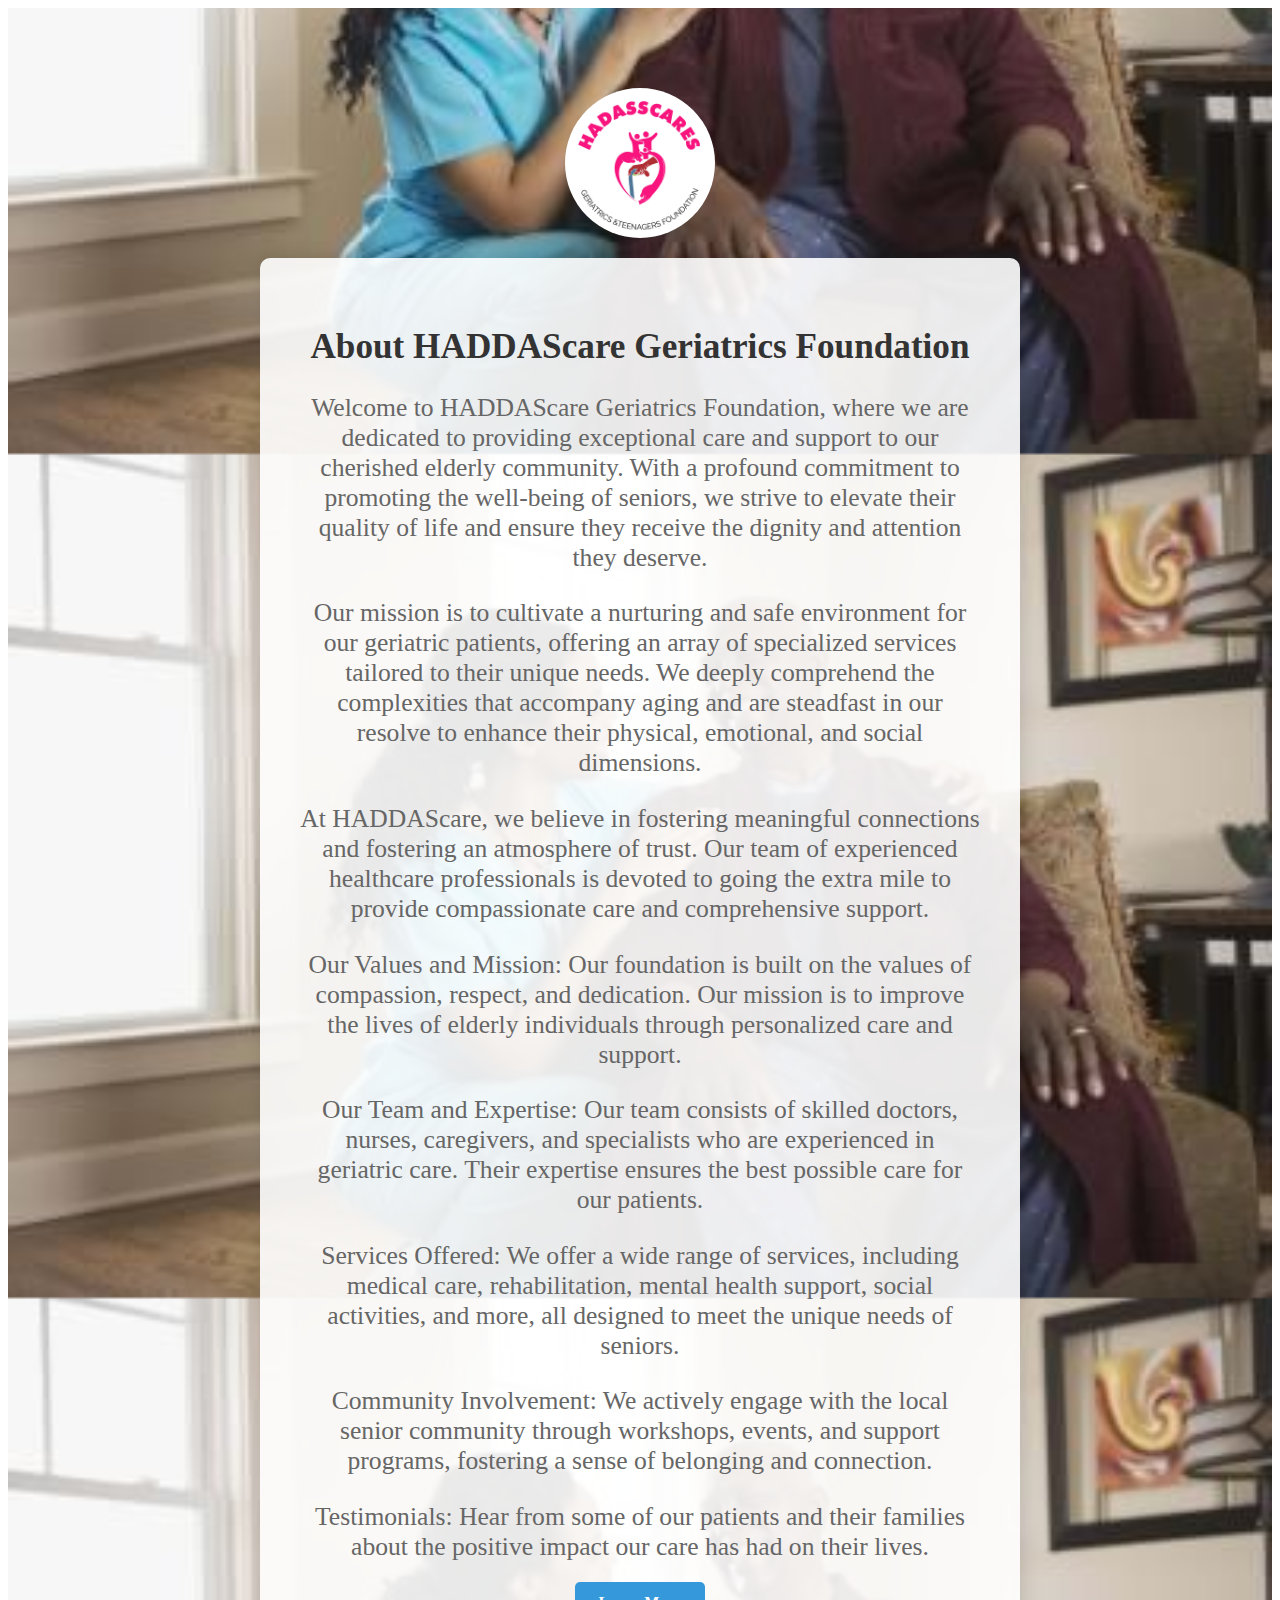
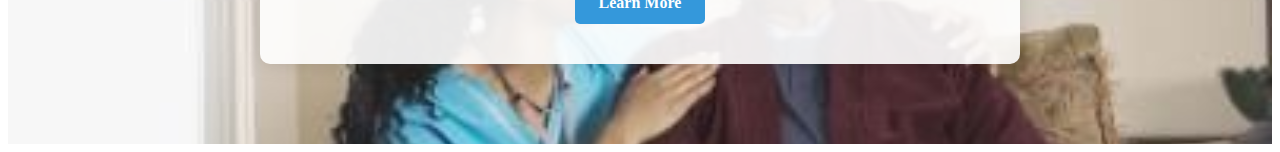
<file: about us/about.html>
<!DOCTYPE html>
<html lang="en">
<head>
    <meta charset="UTF-8">
    <meta name="viewport" content="width=device-width, initial-scale=1.0">
    <title>Document</title>
    <link rel="stylesheet" href="about.css">
</head>
<body>
    <section class="about-us">
        <div class="about-container">
          <div class="about-image">
            <img src="/images/IMG-20230723-WA0018.jpg" alt="About Us Image">
          </div>
          <div class="about-content">
            <h2>About HADDAScare Geriatrics Foundation</h2>
            <p>
              Welcome to HADDAScare Geriatrics Foundation, where we are dedicated to providing exceptional care and support to our cherished elderly community. With a profound commitment to promoting the well-being of seniors, we strive to elevate their quality of life and ensure they receive the dignity and attention they deserve.
            </p>
            <p>
              Our mission is to cultivate a nurturing and safe environment for our geriatric patients, offering an array of specialized services tailored to their unique needs. We deeply comprehend the complexities that accompany aging and are steadfast in our resolve to enhance their physical, emotional, and social dimensions.
            </p>
            <p>
              At HADDAScare, we believe in fostering meaningful connections and fostering an atmosphere of trust. Our team of experienced healthcare professionals is devoted to going the extra mile to provide compassionate care and comprehensive support.
            </p>
            <p>
              Our Values and Mission: Our foundation is built on the values of compassion, respect, and dedication. Our mission is to improve the lives of elderly individuals through personalized care and support.
            </p>
            <p>
              Our Team and Expertise: Our team consists of skilled doctors, nurses, caregivers, and specialists who are experienced in geriatric care. Their expertise ensures the best possible care for our patients.
            </p>
            <p>
              Services Offered: We offer a wide range of services, including medical care, rehabilitation, mental health support, social activities, and more, all designed to meet the unique needs of seniors.
            </p>
            <p>
              Community Involvement: We actively engage with the local senior community through workshops, events, and support programs, fostering a sense of belonging and connection.
            </p>
            <p>
              Testimonials: Hear from some of our patients and their families about the positive impact our care has had on their lives.
            </p>
            <a href="#" class="explore-button">Learn More</a>
          </div>
        </div>
      </section>
      
</body>
</html>
</file>
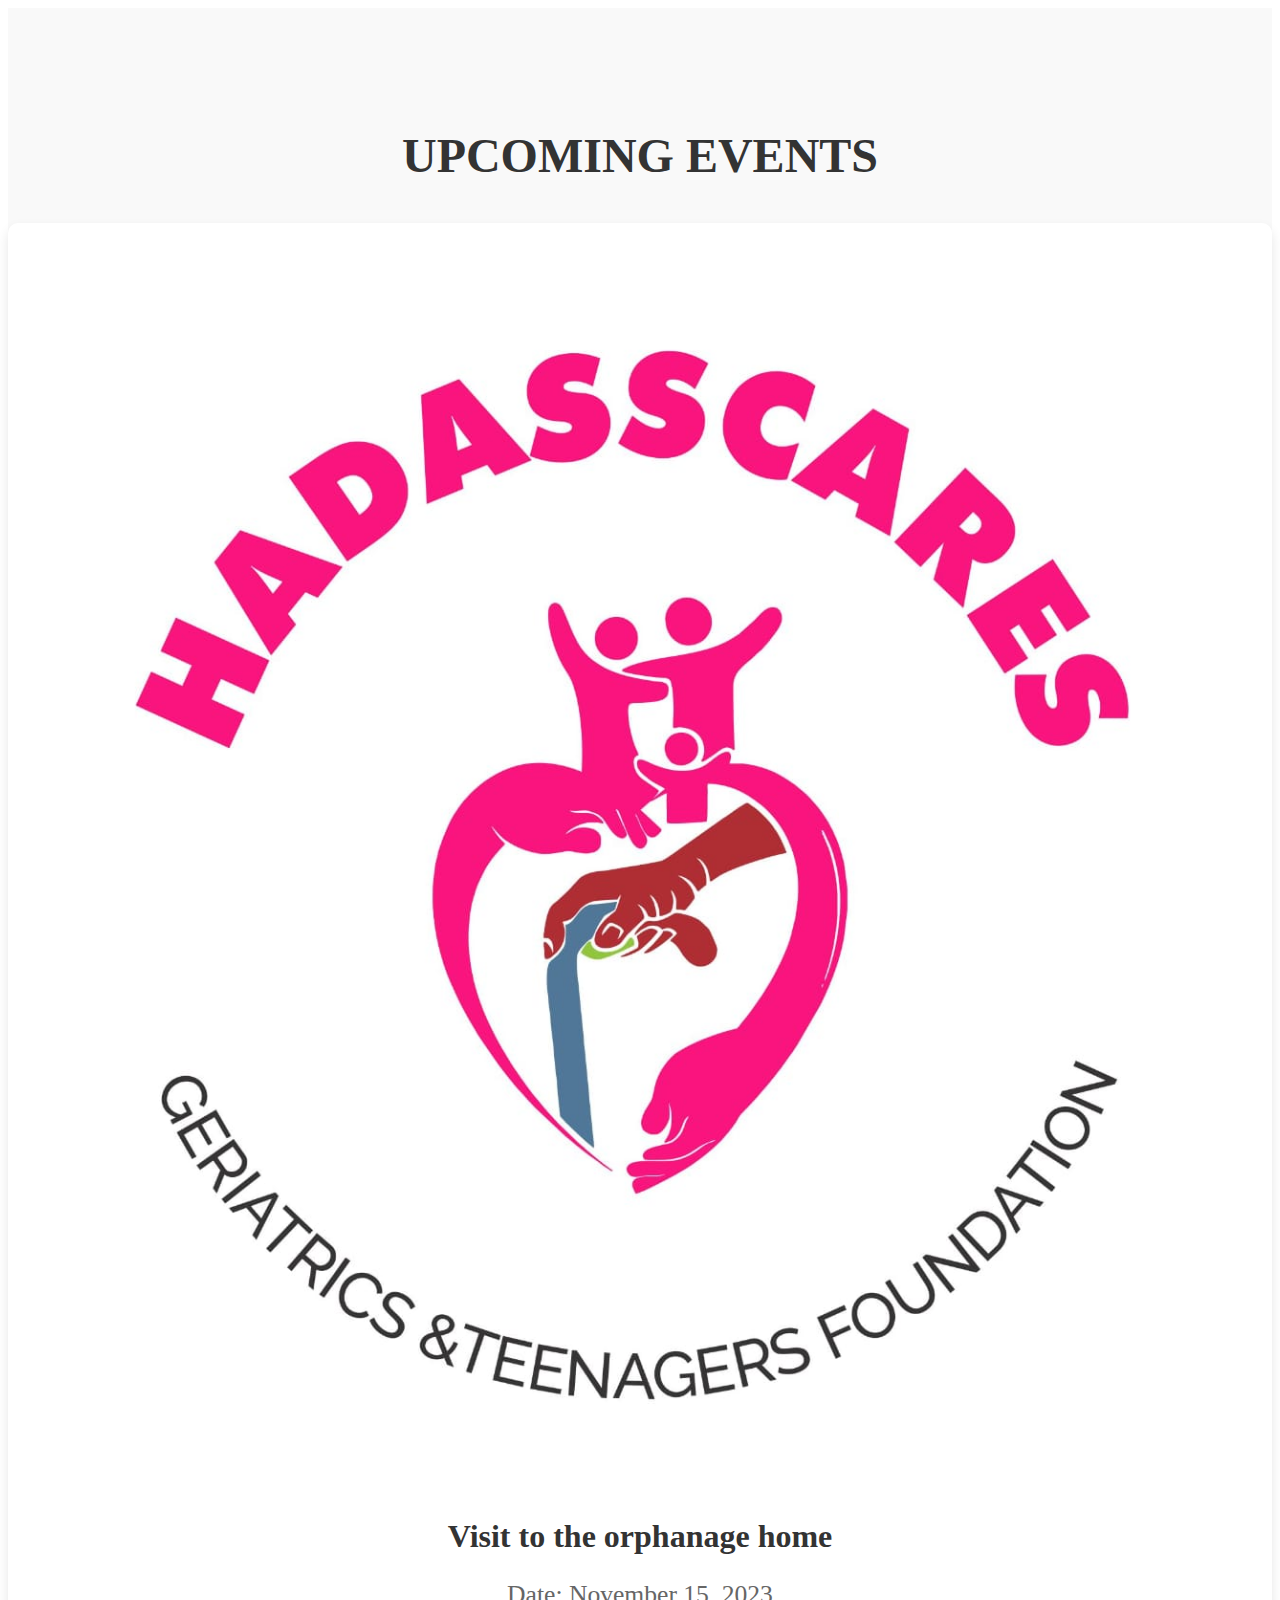
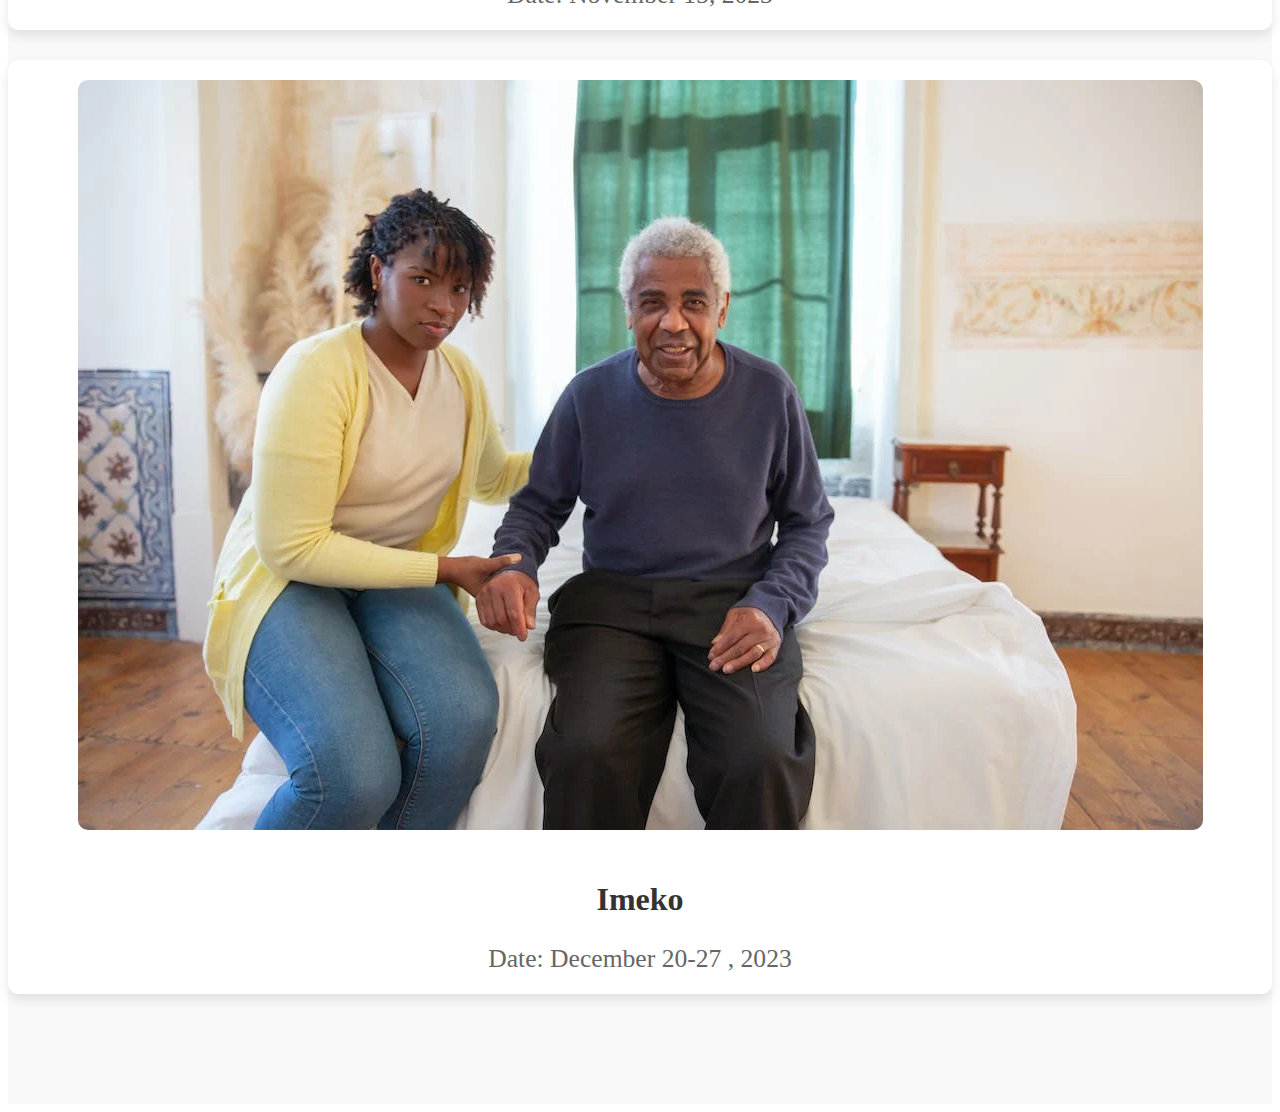
<file: Event/Event.html>
<!DOCTYPE html>
<html lang="en">
<head>
    <meta charset="UTF-8">
    <meta name="viewport" content="width=device-width, initial-scale=1.0">
    <title>Document</title>
    <link rel="stylesheet" href="Event.css">
</head>
<body>
    <section class="events">
        <h2>Upcoming Events</h2>
        <div class="event-card" id="event1">
            <img src="/images/IMG-20230723-WA0018.jpg" alt="Event 1">
            <h3>Visit to the orphanage home</h3>
            <p>Date: November 15, 2023</p>
        </div>
        <div class="event-card" id="event2">
            <img src="/images/pexels-photo-7551671.webp" alt="Event 2">
            <h3>Imeko</h3>
            <p>Date: December 20-27 , 2023</p>
        </div>
        <!-- Add more event cards here -->
    </section>
    <script src="Event.js"></script>
</body>
</html>
</file>
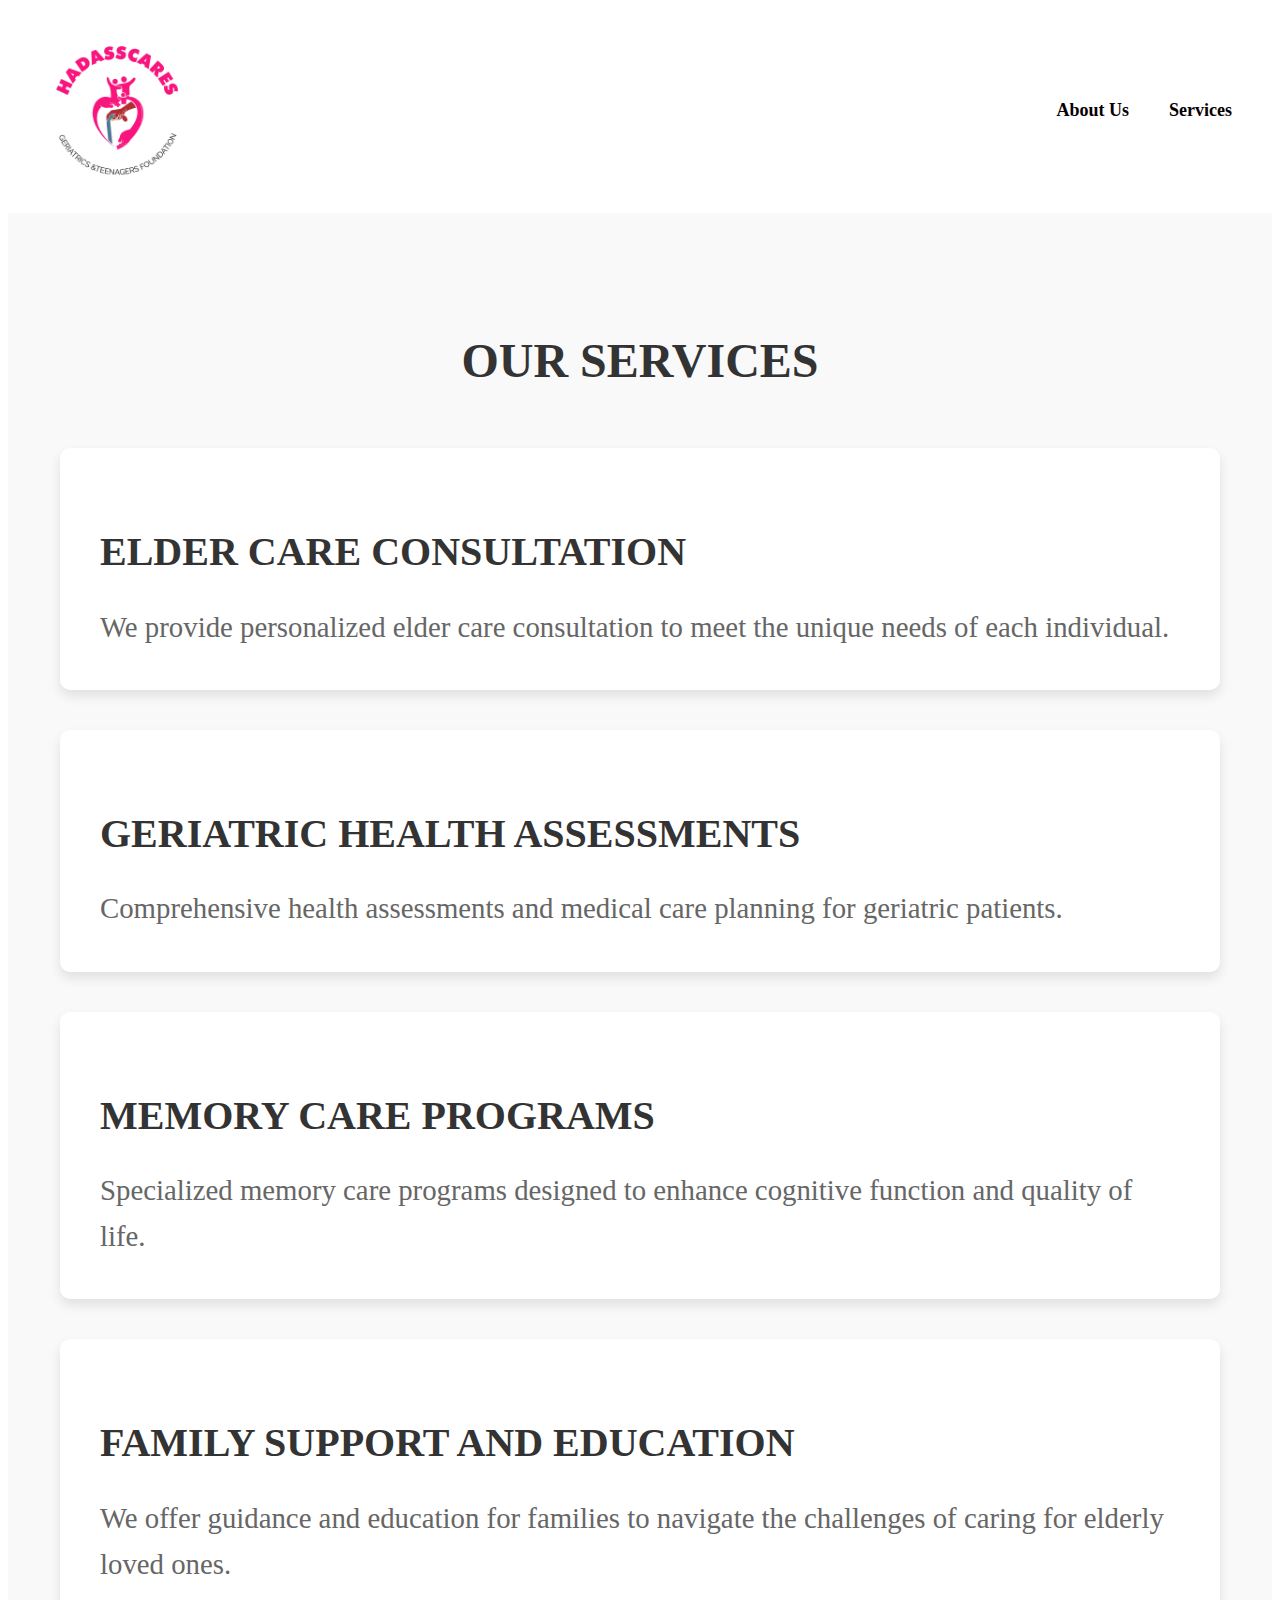
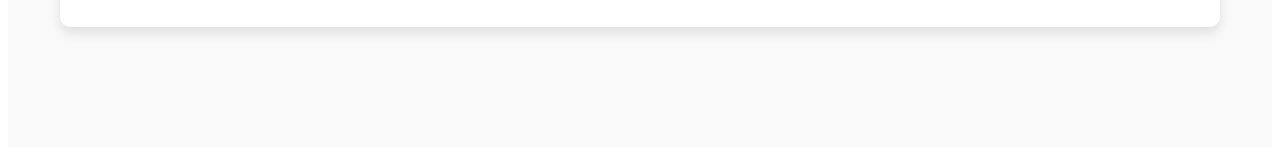
<file: Services/service.html>
<!DOCTYPE html>
<html lang="en">
<head>
    <meta charset="UTF-8">
    <meta name="viewport" content="width=device-width, initial-scale=1.0">
    <title>Document</title>
    <link rel="stylesheet" href="service.css">
</head>
<body>
    <header class="navbar">
        <div class="logo">
            <a href="/Homepage/index.html">
                <img src="/images/IMG-20230723-WA0018.jpg" alt="Geriatrics Foundation Logo">
            </a>
        </div>
        <ul>
            <li><a href="/about us/about.html">About Us</a></li>
            <li><a href="/Services/service.html ">Services</a></li>
            <!-- Add more navigation items here -->
        </ul>
    </header>
    <section class="services">
        <div class="services-container">
            <h2>Our Services</h2>
            <div class="service">
                <h3>Elder Care Consultation</h3>
                <p>We provide personalized elder care consultation to meet the unique needs of each individual.</p>
            </div>
            <div class="service">
                <h3>Geriatric Health Assessments</h3>
                <p>Comprehensive health assessments and medical care planning for geriatric patients.</p>
            </div>
            <div class="service">
                <h3>Memory Care Programs</h3>
                <p>Specialized memory care programs designed to enhance cognitive function and quality of life.</p>
            </div>
            <div class="service">
                <h3>Family Support and Education</h3>
                <p>We offer guidance and education for families to navigate the challenges of caring for elderly loved ones.</p>
            </div>
        </div>
    </section>
    <script src="service.js"></script>
    
</body>
</html>
</file>
<file: about us/about.css>
/* Add these styles to your existing CSS */

.about-us {
    background-color: #f9f9f9;
    padding: 80px 0;
    background-image: url('/images/How to Become an Elder Care Consultant.jfif'); /* Replace with your pattern image */
    background-size: contain;
    background-position: center;
}

.about-container {
    display: flex;
    flex-direction: column;
    align-items: center;
    max-width: 800px;
    margin: 0 auto;
    padding: 0 20px;
    box-sizing: border-box;
}

.about-image {
    position: relative;
    width: 150px; /* Adjust the width and height as needed */
    height: 150px; /* Keep the dimensions equal for a perfect circle */
    border-radius: 50%; /* Make it circular */
    overflow: hidden;
    margin-bottom: 20px; /* Add some spacing */
}

.about-image img {
    display: block;
    width: 100%;
    height: 100%;
    object-fit: cover;
    transition: transform 0.3s;
}

.about-image:hover img {
    transform: scale(1.05);
}

.about-content {
    text-align: center;
    background-color: rgba(255, 255, 255, 0.9);
    border-radius: 10px;
    box-shadow: 0px 0px 20px rgba(0, 0, 0, 0.15);
    padding: 40px;
}

.about-content h2 {
    color: #333;
    font-size: 2.2rem;
    margin-bottom: 15px;
    font-weight: 700;
}

.about-content p {
    color: #666;
    font-size: 1.6rem;
    margin-bottom: 20px;
}

.explore-button {
    display: inline-block;
    padding: 12px 24px;
    background-color: #3498db;
    color: white;
    text-decoration: none;
    border-radius: 5px;
    font-weight: bold;
    transition: background-color 0.3s;
}

.explore-button:hover {
    background-color: #2670b8;
}

/* Media queries for responsiveness */

@media (max-width: 768px) {
    .about-container {
        max-width: 100%;
    }

    .about-content {
        padding: 20px;
    }

    .about-content h2 {
        font-size: 2rem;
    }

    .about-content p {
        font-size: 1.4rem;
    }
}
</file>
<file: Event/Event.css>
/* Events Styles */

.events {
    background-color: #f9f9f9;
    padding: 80px 0;
    text-align: center;
}

.events h2 {
    color: #333;
    font-size: 3rem;
    margin-bottom: 40px;
    font-weight: 700;
    text-transform: uppercase;
}

.event-card {
    background-color: white;
    border-radius: 10px;
    box-shadow: 0 6px 12px rgba(0, 0, 0, 0.1);
    padding: 20px;
    margin-bottom: 30px;
    transition: transform 0.3s, box-shadow 0.3s;
}

.event-card:hover {
    box-shadow: 0 8px 16px rgba(0, 0, 0, 0.15);
    transform: translateY(-5px);
}

.event-card img {
    max-width: 100%;
    border-radius: 10px;
    margin-bottom: 15px;
}

.event-card h3 {
    color: #333;
    font-size: 2rem;
    margin-bottom: 10px;
    font-weight: 600;
}

.event-card p {
    color: #666;
    font-size: 1.6rem;
    margin-bottom: 0;
}
</file>
<file: Services/service.css>
/* Add these styles to your existing CSS */

.services {
    background-color: #f9f9f9;
    padding: 80px 0;
    position: relative;
}

.services-container {
    max-width: 1200px;
    margin: 0 auto;
    padding: 0 20px;
    box-sizing: border-box;
    text-align: center;
}

.services h2 {
    color: #333;
    font-size: 3rem;
    margin-bottom: 60px;
    font-weight: 700;
    text-transform: uppercase;
}

.service {
    background-color: #fff;
    border-radius: 10px;
    box-shadow: 0 6px 12px rgba(0, 0, 0, 0.1);
    padding: 40px;
    margin-bottom: 40px;
    text-align: left;
    transition: transform 0.3s, box-shadow 0.3s;
}

.service h3 {
    color: #333;
    font-size: 2.5rem;
    margin-bottom: 20px;
    font-weight: 600;
    text-transform: uppercase;
}

.service p {
    color: #666;
    font-size: 1.8rem;
    line-height: 1.6;
    margin-bottom: 0;
}

.service:hover {
    box-shadow: 0 8px 16px rgba(0, 0, 0, 0.15);
    transform: translateY(-5px);
}

/* Slideshow Styles */

.slideshow-container {
    position: relative;
    width: 100%;
    max-height: 400px;
    overflow: hidden;
    margin-top: 40px;
    border-radius: 10px;
}

.slideshow-image {
    width: 100%;
    height: auto;
    opacity: 0.6;
    transition: opacity 0.3s;
}

/* Media queries for responsiveness */

@media (max-width: 1200px) {
    .services-container {
        padding: 0 40px;
    }
}

@media (max-width: 768px) {
    .service {
        padding: 30px;
    }

    .service h3 {
        font-size: 2rem;
    }

    .service p {
        font-size: 1.6rem;
    }
}

.logo {
    margin-right: auto;
    padding: 15px;
}

.logo img {
    width: 150px;
    height: 150px;
    object-fit: contain;
}

/* Navbar Styles */

.navbar {
    display: flex;
    align-items: center;
    padding: 10px 20px;
}

.navbar ul {
    list-style-type: none;
    display: flex;
    align-items: center;
    margin: 0;
    padding: 0;
}

.navbar li {
    margin: 0 20px;
}

.navbar a {
    text-decoration: none;
    color: rgb(8, 0, 0);
    font-size: 18px;
    font-weight: bold;
}

.navbar a:hover {
    text-decoration: wavy;
}
</file>
